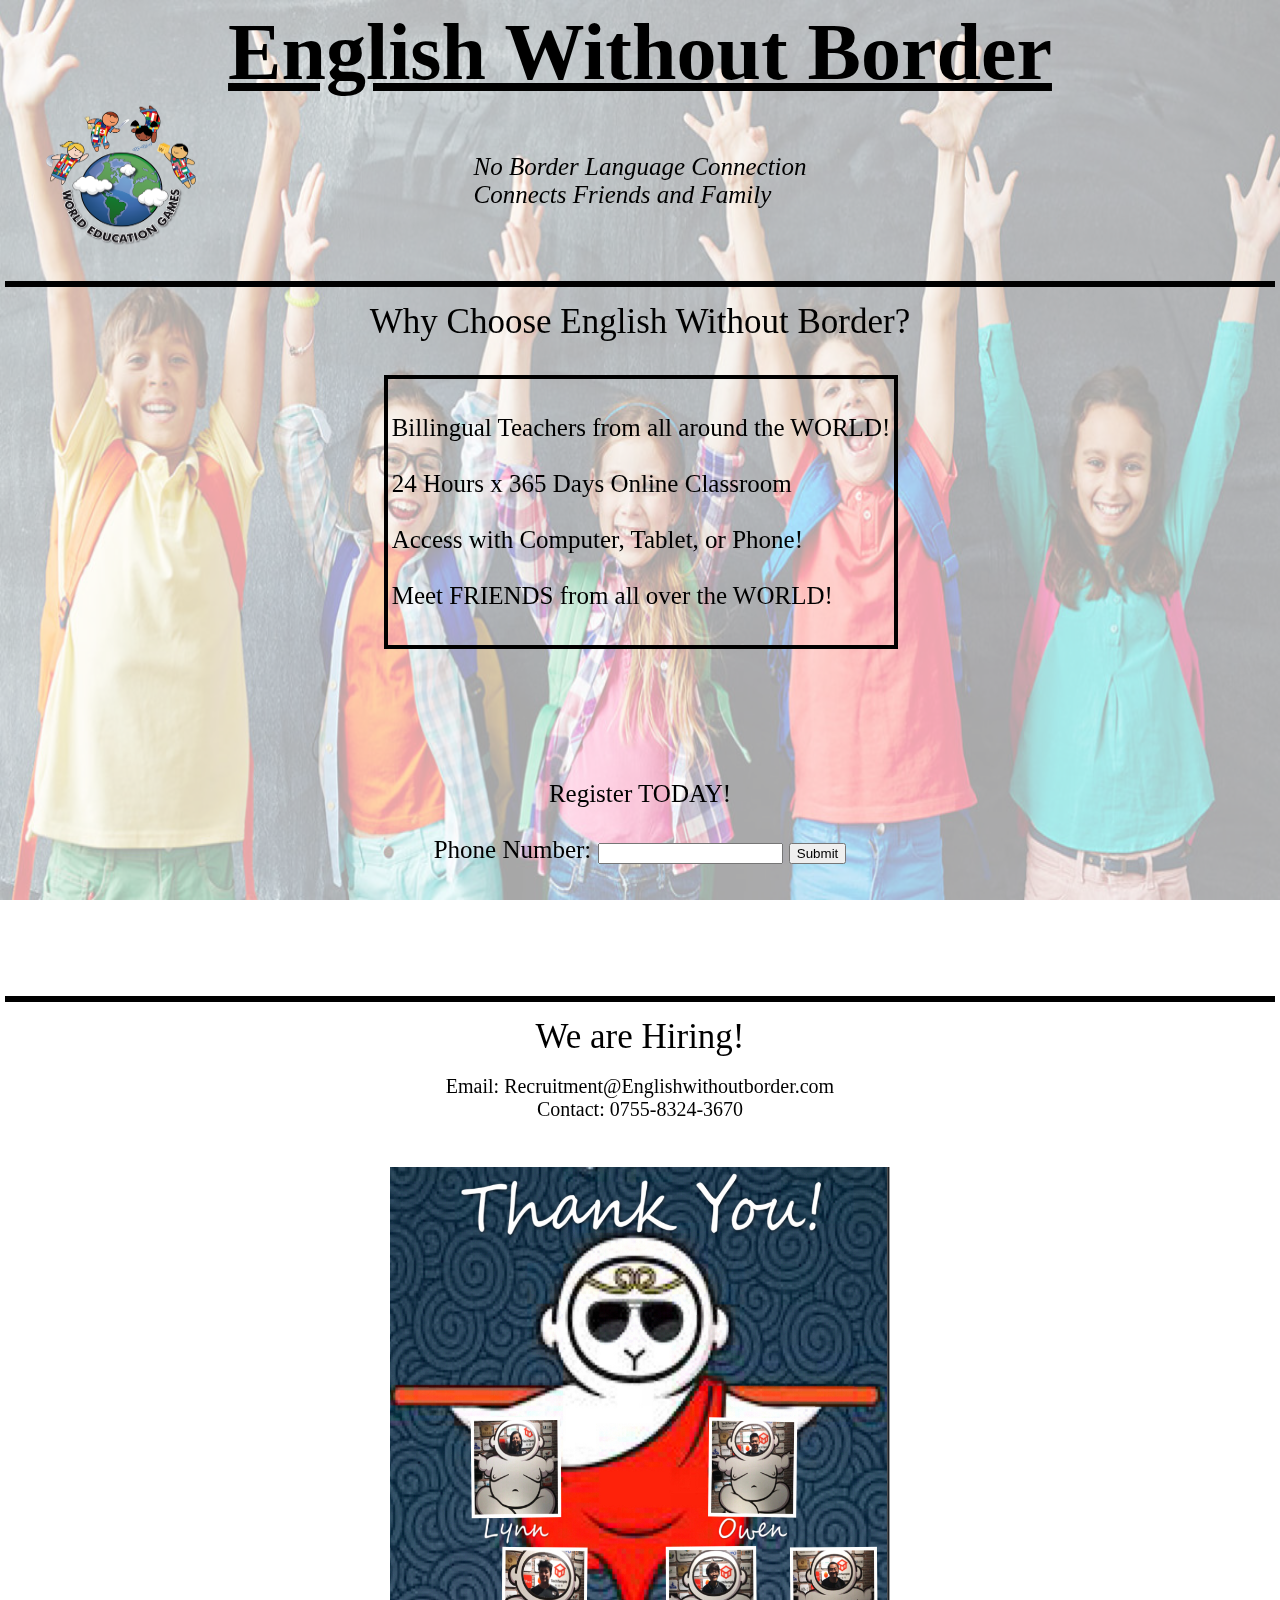
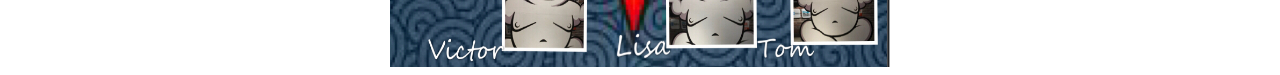
<file: index.html>
<html>
<head>    
<script src ="index.js"></script>
<title>English Without Border</title>
    <link href="index.css" rel = "stylesheet"> 
</head>
<body>

     <img class="index-background-img" src="images/kids.jpg"/>

    <div class="name"><h1>English Without Border</h1></div>
    <div class="slogan-text">No Border Language Connection</br>
        Connects Friends and Family
        <img class="index-logo" src = "images/logo.jpg"></img>
    </div>
    <!-- Horizontal line -->
    </br>
    <div class="horizontal-line"></div>
</br>
    <div class="Why-text">Why Choose English Without Border?</div>
</br>
</br>
    <div class="Why-body">
    
        Billingual Teachers from all around the WORLD! </br></br>
        24 Hours x 365 Days Online Classroom </br></br>
        Access with Computer, Tablet, or Phone! </br></br>
        Meet FRIENDS from all over the WORLD!


    </div>

         <div class="intro">

          <!-- <div class="signuptag"> <a href="signup.html"><h1>Sign up now</h1></a></div> -->
        <div class="Registration1">Register TODAY!</div></br>
         <div class="Registration"> 
        Phone Number: <input type="text"/> <button onclick="submit1()">Submit</button></br>

         </div>   

          <!-- <div class = "testtag"><a href="languagetest.html"><h1>Language Assessment Test</h1></a></div> -->
        
          <!-- <img src = "images/books.jpg"></img> -->

         </div>

        <div class="horizontal-line"></div> </br>
         <div class="hiring">We are Hiring!</div></br>
        <div class="teacher-info">
            Email: Recruitment@Englishwithoutborder.com </br>
            
        </div>

        <div class="contact-info">
                Contact: 0755-8324-3670 
        </br>
    </br>
</br>
        </div>


        <img class="team-img" src="images/team.jpg"/>

</body>
</html>
</file>
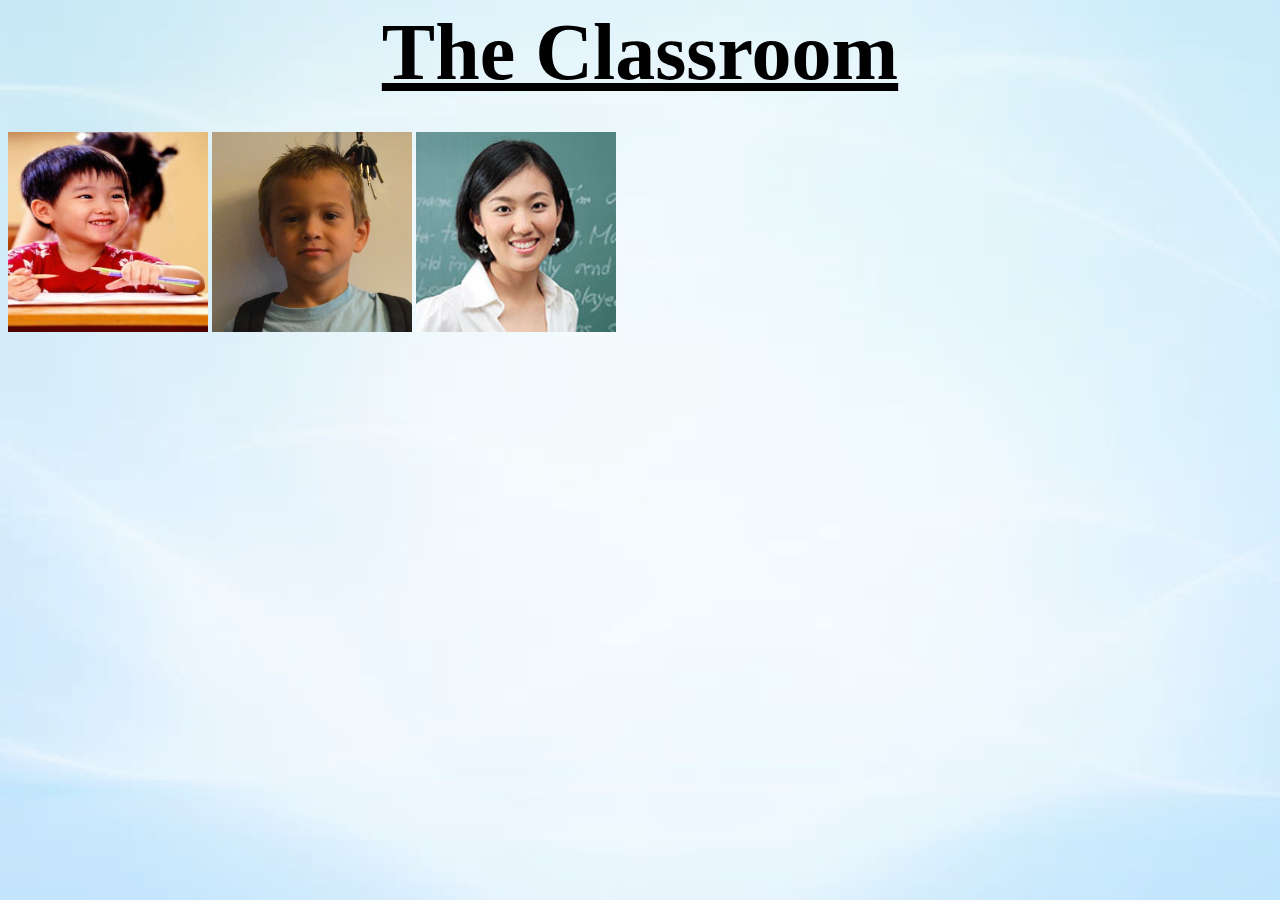
<file: classroom.html>
<html>
<head>    
<script src ="index.js"></script>
<title>
    English Without Border</title>
    <link href="index.css" rel = "stylesheet"> 
</head>

<body>

<img class="blue-img" src="images/blue.jpg"/>

<div class="name1"><h1>The Classroom</h1></div></br></br>

<img class="chinesestudent" src="images/chinese.jpg">
<img class="student" src="images/kid.jpg">
<img class="teacher" src="images/teacher.jpg">

</body>
</html>
</file>
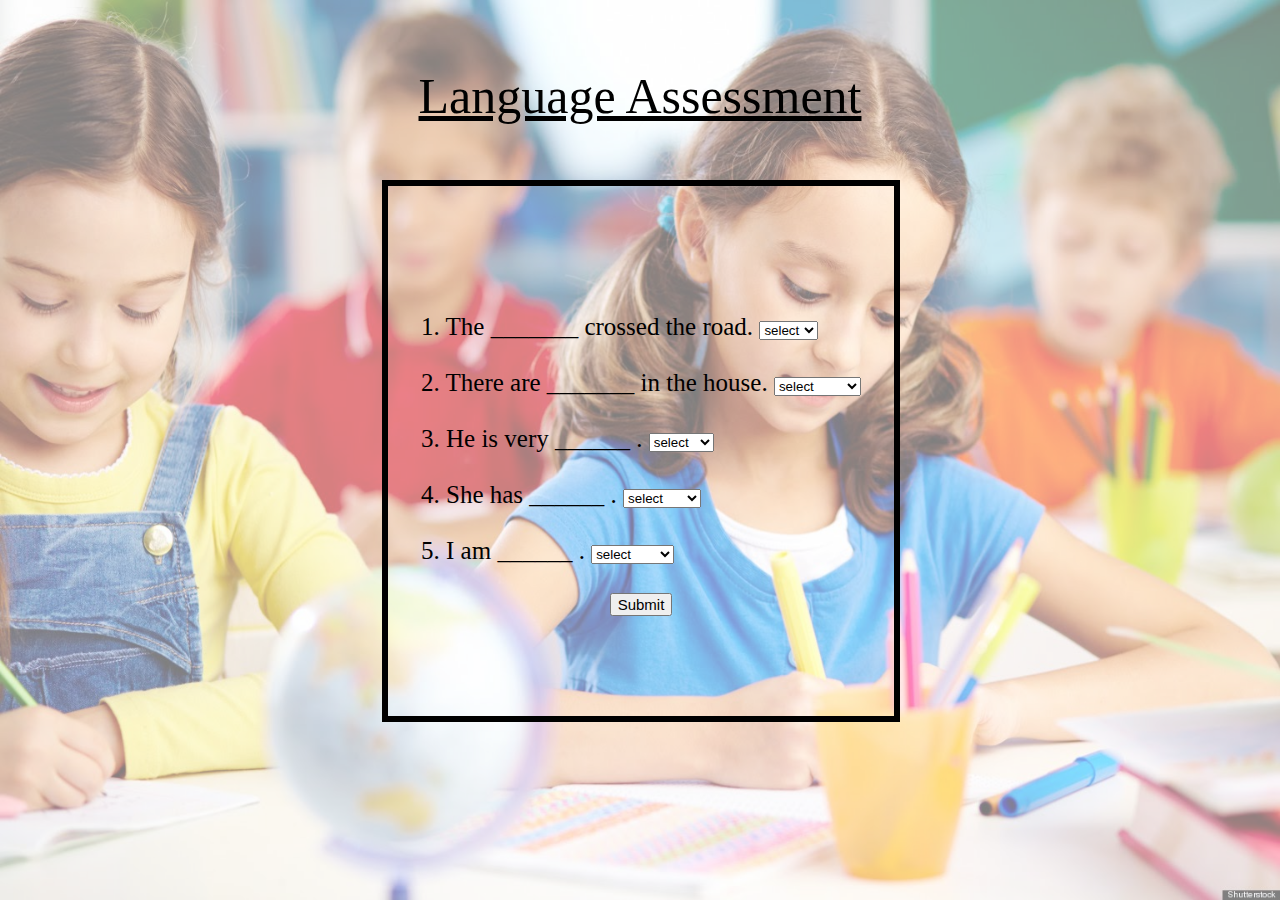
<file: languagetest.html>
<html>
<head>    
<script src ="index.js"></script>
<title>English Without Border</title>
    <link href="index.css" rel = "stylesheet"> 
</head>

<body class="languagebody">
        
<!-- <div class="user-info"> Information: <input type="text"/><button onclick="submit()">Submit</button><br/> </div> -->

<img class="background-img" src="images/learning.jpg"/>

<div class="languageheader">Language Assessment</div>
<div class="languagetext">
<!-- language test questions -->

</br>
<hdiv></br>1. The _______ crossed the road. <select class="selectpicker">
        <option>select</option>
        <option>dog</option>
        <option>house</option>
        <option>bird</option>
      </select>
    </br>

    <hdiv></br>2. There are  _______  in the house. <select class="selectpicker">
            <option>select</option>
            <option>farms</option>
            <option>no one</option>
            <option>five people</option>
          </select>
        </br>
        <hdiv></br>3. He is very ______ . <select class="selectpicker">
                <option>select</option>
                <option>boy</option>
                <option>happily</option>
                <option>happy</option>
              </select>
            </br>
           
            <hdiv></br>4. She has ______ . <select class="selectpicker">
                    <option>select</option>
                    <option>5 siblings</option>
                    <option>happy</option>
                    <option>cat</option>
                  </select>
                </br>
    
                <hdiv></br>5. I am ______ . <select class="selectpicker">
                        <option>select</option>
                        <option>teacher</option>
                        <option>happiness</option>
                        <option>cool</option>
                      </select>
                    </br>
                </br><center><button class="languagebutton" onclick="submit()">Submit</button></center><br/></div>

</body>
</html>
</file>
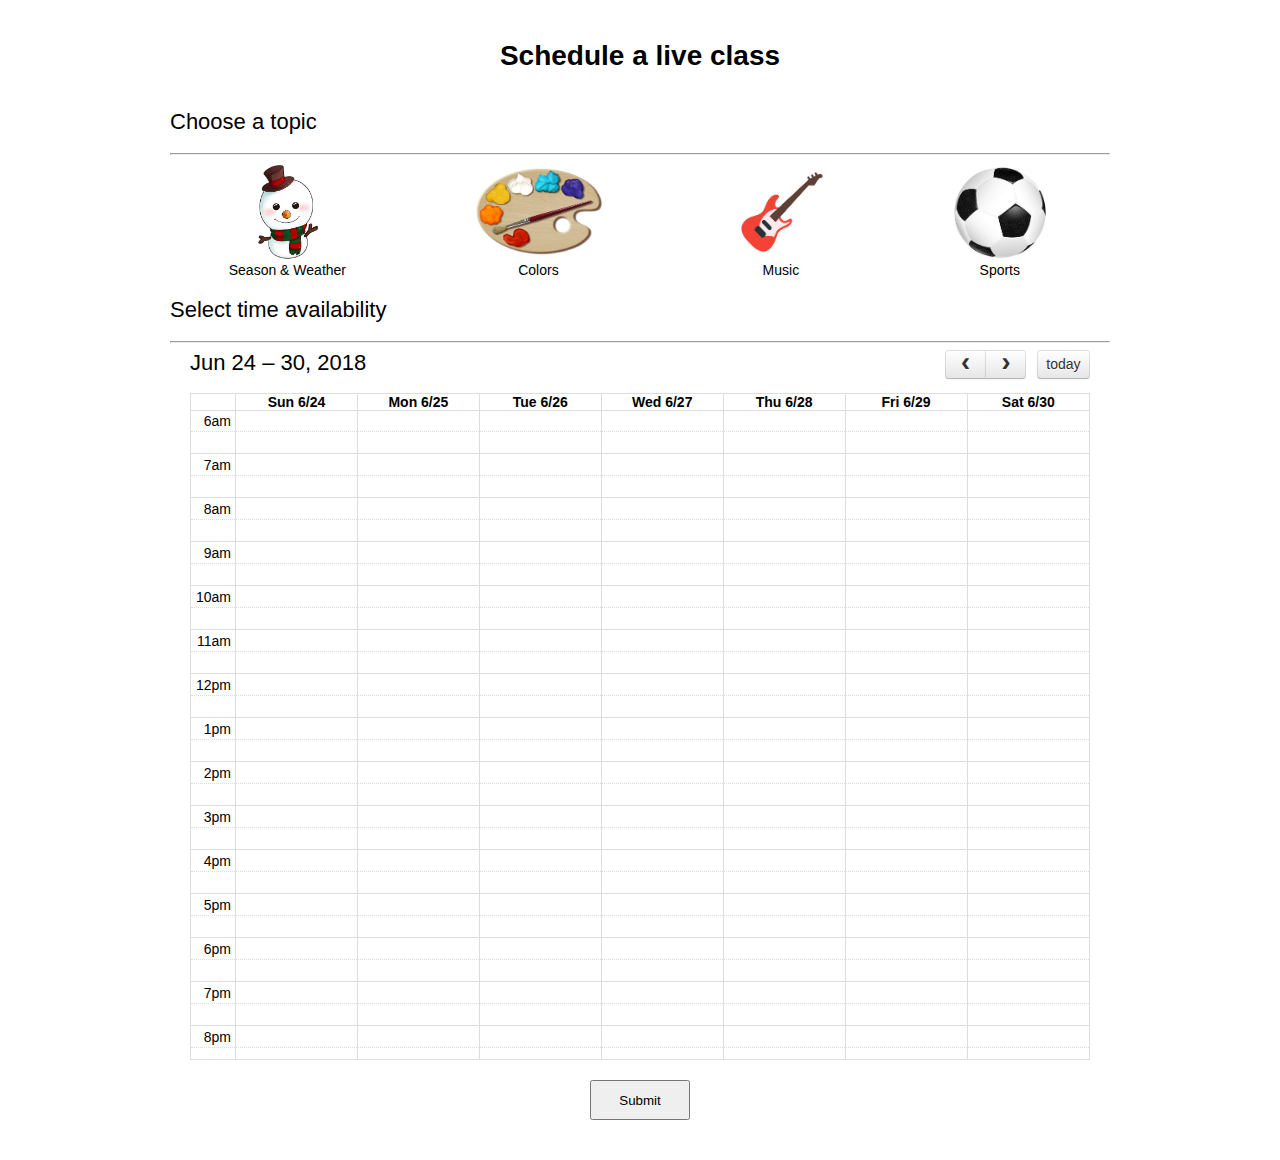
<file: schedule.html>
<!DOCTYPE html>
<html>
<head>
    <script src ="index.js"></script>
  <meta charset='utf-8' />
  <link href='fullcalendar.min.css' rel='stylesheet'/>
  <link href='schedule.css' rel='stylesheet'/>
  <script src='moment.min.js'></script>
  <script src='jquery.min.js'></script>
  <script src='fullcalendar.min.js'></script>
  <script src='schedule.js'></script>
</head>
<body>

  <div class='center'>
      <h1>Schedule a live class</h1>
  </div>
  <div id="main">
    <h2>Choose a topic</h2>
    <hr>
    <div id='topics'>
      <div class='topic'>
        <img src='images/snowman.jpg'/>
        <span>Season & Weather</span>
      </div>
      <div class='topic'>
        <img src='images/palette.jpg'/>
        <span>Colors</span>
      </div>
      <div class='topic'>
        <img src='images/music.jpg'/>
        <span>Music</span>
      </div>
      <div class='topic'>
        <img src='images/football.jpg'/>
        <span>Sports</span>
      </div>
    </div>
    <h2>Select time availability</h2>
    <hr>
    <div id='calendar'></div>
    <div class='center'>
        <button id='submit' onclick="submit2()">Submit</button>
    </div>
  </div>

</body>
</html>
</file>
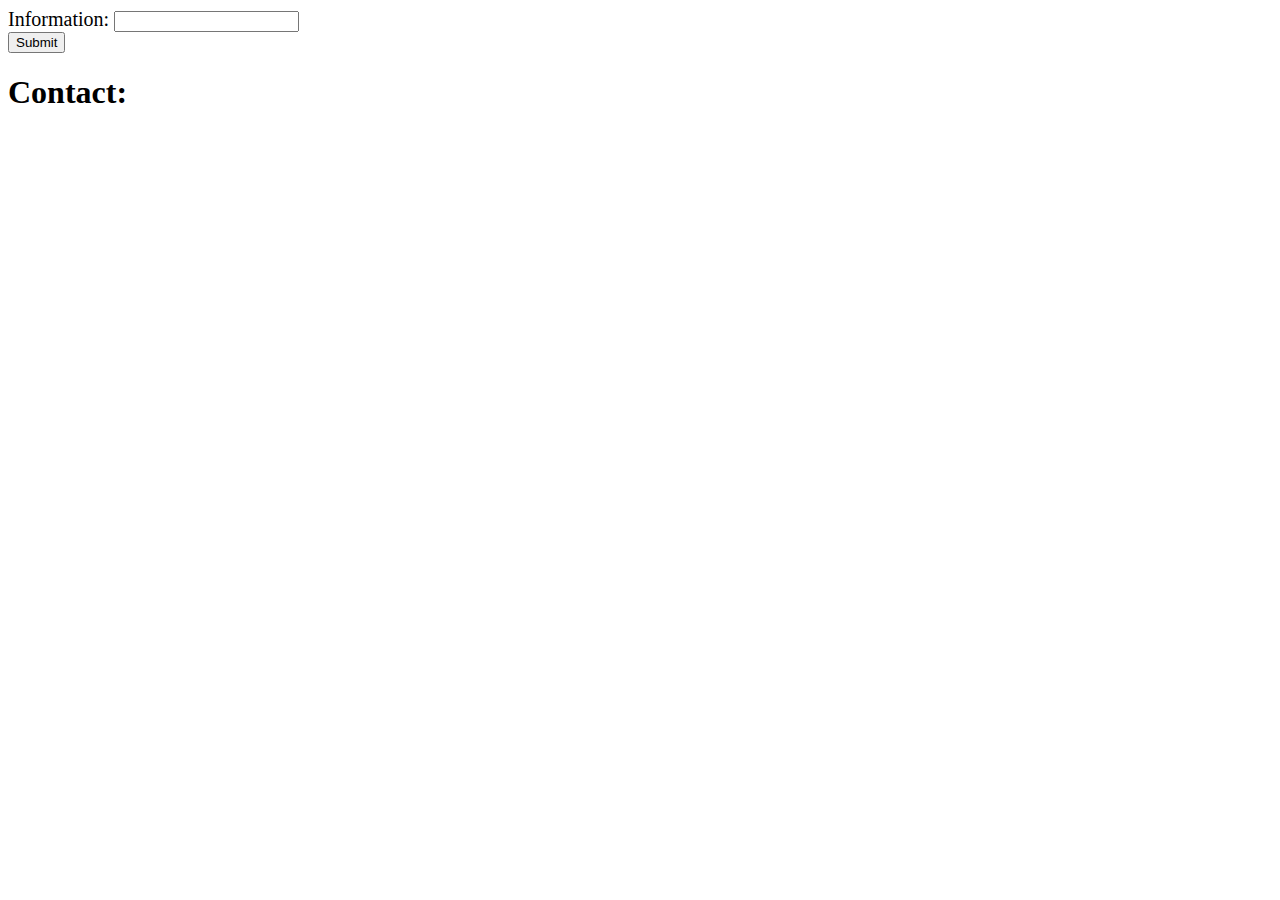
<file: signup.html>
<html>
<head>    
<script src ="index.js"></script>
<title>
    No Border English</title>
    <link href="index.css" rel = "stylesheet"> 
</head>

<body>
    
<div class="user-info"> Information: <input type="text"/><br/> </div>

<button onclick="submit()">Submit</button>

<h1>Contact: </h1><br/>


</body>
</html>
</file>
<file: index.css>
.index-background-img {
    
    position: fixed;
    left: 0;
    width: 100%;
    top: 0;
    height: 100%;
    z-index: -1;
    opacity: 0.35;
    
}

.blue-img{

    position: fixed;
    left: 0;
    width: 100%;
    top: 0;
    height: 100%;
    z-index: -1;
    opacity: 0.575;
}

.index-logo{
    position: absolute;
    left: 3%;
    width: 150px;
    top: 0%;
    height: 150px;
   
}

.team-img{
    position: relative;
    display:block;
    margin-left: auto;
    margin-right: auto;
    width: 500px;
    bottom: 0%;
    height: 500px;
    
   
}

.schedule-background-img{
    position: absolute;
    left: 0;
    width: 100%;
    top: 0;
    height: 100%;
    

}
.background-img {
    position: absolute;
    left: 0;
    width: 100%;
    top: 0;
    height: 100%;
    opacity: 0.5;
    z-index: -1;
}

.horizontal-line{
    border: 0.1px;
    outline-style: solid;
    outline-color: black;
   
}

.horizontal-line2{
    border: 0.1px;
    outline-style: solid;
    outline-color: black;
    outline-width: thin;
    height: 0%;
    
}

.user-info {
    font-size: 20px;
}

/* {
    font-size: 50px;
}
*/

.hiring{
    font-size: 35px;
    display: flex; 
    flex-direction: column;
    align-items: center;
    justify-content: center;

}

.teacher-info{

    font-size: 20px;
    display: flex; 
    flex-direction: column;
    align-items: center;
    justify-content: center;
}

.contact-info{

    font-size: 20px;
    display: flex; 
    flex-direction: column;
    align-items: center;
    justify-content: center;
}

.intro {
    display: flex; 
    flex-direction: column;
    align-items: center;
    justify-content: center;
    height: 40%;
    font-size: 25px;
}

.name{
    color:black ;
    display:flex;
    flex-direction: column;
    align-items: center;
    justify-content: center;
    font-size: 40px;
    
    text-decoration: underline;
    height: 10%;
    
}

.name1{
    color:black ;
    display:flex;
    flex-direction: column;
    align-items: center;
    justify-content: center;
    font-size: 40px;
    
    text-decoration: underline;
    height: 10%;
    
}

.slogan-text {
    color: black;
    display:flex;
    flex-direction: column;
    align-items: center;
    justify-content: center;
    font-size: 25px;
    font-style: italic;
    position: relative;
    height: 170px;
}

.Why-text{
    color: black;
    display:flex;
    flex-direction: column;
    align-items: center;
    justify-content: center;
    font-size: 35px;
}

.Why-body{
    color: black;
    display:flex;
    flex-direction: column;
    align-items: center;
    justify-content: center;
    font-size: 25px;

    height: 30%;
    width: 40%;
    margin-left: 30%;

    border: 1px solid black;
    outline-style: solid;
    outline-color: black;
    

}

.signuptag h1 {
    
    font-size: 20px;

}

.testtag h1{
    font-size: 20px;
    display:flex;
    flex-direction: column;
    align-items: center;
    justify-content: center;
    height: 10%;

}

.languagetext {
    font-size: 25px;
    display:flex;
    flex-direction: column;
    align-items: center;
    justify-content: center;
    height: 60%;
    width: 40%;
    margin-left: 30%;

   
    border: 0.5px solid black;
    outline-style: solid;
    outline-color: black;
    outline-width: thick;
    

}

.languageheader{
    font-size: 50px;
    text-decoration: underline;
    display:flex;
    flex-direction: column;
    align-items: center;
    justify-content: center;
    height: 20%;
}

.languagebutton{
    font-size: 15px;
}


.student{
    width: 200px;
    height: 200px;
}

.chinesestudent{
    width: 200px;
    height: 200px;
}

.teacher{
    width: 200px;
    height: 200px;

}
</file>
<file: schedule.css>
body {
    margin: 40px 10px;
    padding: 0;
    font-family: "Lucida Grande",Helvetica,Arial,Verdana,sans-serif;
    font-size: 14px;
}

#calendar {
    max-width: 900px;
    margin: 0 auto;
}

h2 {
    font-size: 22px;
    font-weight: 300;
}

#main {
    width: 100%;
    max-width: 980px;
    margin: 0 auto;
    overflow: auto;
    padding: 0px 20px 0px 20px;
    -webkit-box-sizing: border-box;
    -moz-box-sizing: border-box;
    box-sizing: border-box;
}

.center {
    width: 100%;
    text-align: center;
}

#submit {
    margin-top: 20px;
    width: 100px;
    height: 40px;
}

#topics {
    width: 100%;
    display: flex;
    flex-direction: row;
    justify-content: space-around;
}

.topic {
    display: flex;
    flex-direction: column;
    align-items: center;
}

.topic img {
    height: 100px;
}

.topic.selected {
    border: 2px solid lightgreen;
}
</file>
